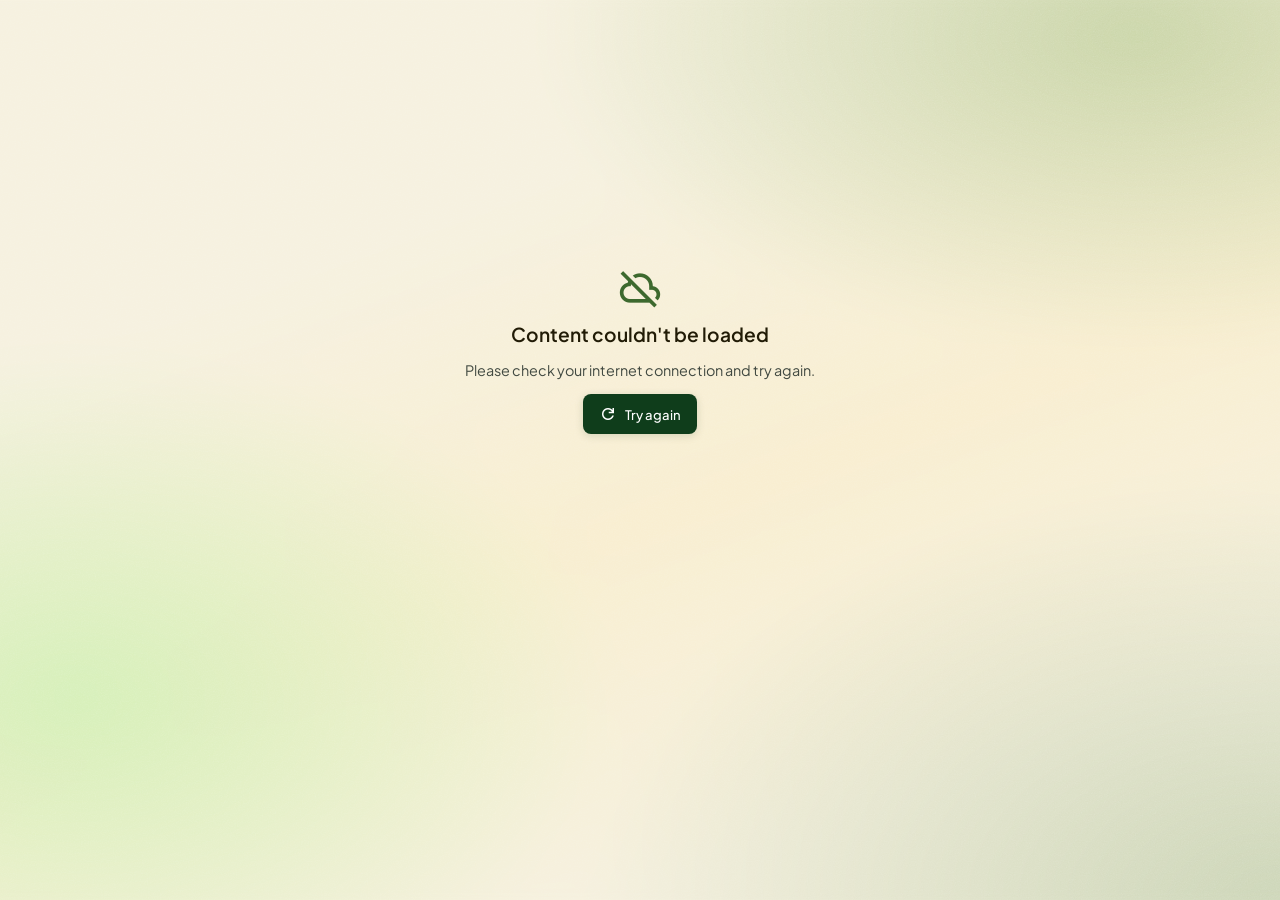
<file: index.html>
<!DOCTYPE html>
<html lang="en">
<head>
  <meta charset="utf-8" />
  <meta name="viewport" content="width=device-width, initial-scale=1" />
  <title>Kevin Ace G. Arellano | Front-End Developer</title>
  <meta name="description" content="Portfolio of Kevin Ace G. Arellano, a front-end developer from Bulacan, Philippines." />
  <meta name="theme-color" content="#fff9ef" />
  <link rel="icon" href="data:image/svg+xml,%3Csvg xmlns='http://www.w3.org/2000/svg' viewBox='0 0 64 64'%3E%3Crect width='64' height='64' rx='14' fill='%23285430'/%3E%3Ctext x='50%25' y='56%25' text-anchor='middle' dominant-baseline='middle' font-family='Arial' font-weight='700' font-size='28' fill='%23fff9ef'%3EKA%3C/text%3E%3C/svg%3E" />
  <link rel="preconnect" href="https://fonts.googleapis.com" />
  <link rel="preconnect" href="https://fonts.gstatic.com" crossorigin />
  <!-- content database -->
  <link rel="preconnect" href="https://myhmomlehtdncsriqwql.supabase.co" crossorigin />
  <link rel="stylesheet" href="https://fonts.googleapis.com/css2?family=JetBrains+Mono:wght@400;500;600&family=Plus+Jakarta+Sans:wght@400;500;600;700&display=swap" />
  <script>
    /* Set light/dark theme before the page paints (saved choice, else system setting) */
    (function () {
      var t = null;
      try { t = localStorage.getItem("portfolio-theme"); } catch (e) {}
      if (t !== "dark" && t !== "light") t = window.matchMedia("(prefers-color-scheme: dark)").matches ? "dark" : "light";
      document.documentElement.dataset.theme = t;
    })();
  </script>
  <link rel="stylesheet" href="css/base.css" />
  <link rel="stylesheet" href="css/pages/home.css" />
</head>
<body data-page="home">
  <a class="skip-link" href="#main">Skip to content</a>

  <!-- Header, content and footer are filled in by js/core.js from the database -->
  <header id="site-header"></header>

  <main id="main" tabindex="-1">
    <noscript><p class="container" style="padding:3rem 1.25rem">This portfolio needs JavaScript enabled to display its content.</p></noscript>
  </main>

  <footer id="site-footer"></footer>

  <script src="js/supabase-config.js"></script>
  <script src="js/core.js"></script>
  <script src="js/pages/home.js"></script>
</body>
</html>
</file>
<file: css/base.css>
/* Shared styles for every page. Colors are CSS variables: light below, dark in [data-theme="dark"]. */

/* ------------------------------ 1. Tokens (light) ------------------------------ */
:root {
  color-scheme: light;

  /* surfaces (warm cream family) */
  --surface: #fff9ef;            /* page background */
  --surface-low: #fff3d2;
  --surface-container: #faedc9;
  --surface-high: #f4e8c4;
  --surface-dim: #e5d9b6;
  --card: #ffffff;               /* raised cards */
  --card-soft: rgba(255, 255, 255, .6);
  --tint: rgba(250, 237, 201, .35);
  --white: #ffffff;              /* text on dark-green surfaces */

  /* greens */
  --primary: #0f3d1b;            /* deepest forest */
  --primary-container: #285430;  /* deep forest */
  --secondary: #3d692e;
  --foliage: #5f8d4e;            /* medium soft green */
  --sage: #a4be7b;
  --secondary-container: #bdf1a7;
  --mint: #e3f3d3;               /* soft tag background */
  --sage-icon: #c9eab0;          /* soft icon-box background */
  --on-secondary-variant: #265019;
  --accent: #285430;             /* green used for text & icons */
  --btn-bg: #0f3d1b;
  --btn-bg-hover: #285430;
  --meter-fill: #285430;

  /* text */
  --text: #211b06;
  --text-variant: #414941;
  --text-muted: #5b6458;
  --placeholder: rgba(65, 73, 65, .45);

  /* misc surfaces */
  --header-bg: rgba(255, 249, 239, .88);
  --glass: rgba(255, 249, 239, .93);
  --hero-glow: rgba(214, 238, 190, .7);
  --avail-bg: rgba(189, 241, 167, .4);
  --err-bg: #ffdad6;
  --err-text: #93000a;

  /* grainy gradient page background */
  --bg-base: #f6f1df;
  --bg-glow-1: rgba(164, 190, 123, .55);   /* sage */
  --bg-glow-2: rgba(189, 241, 167, .6);    /* fresh green */
  --bg-glow-3: rgba(95, 141, 78, .28);     /* foliage */
  --bg-shade: rgba(250, 237, 201, .7);     /* warm cream */
  --grain-opacity: .22;

  /* lines & shadows */
  --ring: rgba(40, 84, 48, .05);
  --hairline: rgba(40, 84, 48, .1);
  --hairline-strong: rgba(40, 84, 48, .18);
  --shadow-1: 0 4px 20px -2px rgba(40, 84, 48, 0.06);
  --shadow-2: 0 14px 32px -6px rgba(40, 84, 48, 0.12);
  --shadow-btn: 0 2px 8px rgba(15, 61, 27, 0.15);

  /* type */
  --font-sans: "Plus Jakarta Sans", system-ui, -apple-system, "Segoe UI", sans-serif;
  --font-mono: "JetBrains Mono", ui-monospace, SFMono-Regular, Menlo, monospace;

  /* shape & space */
  --r-sm: 0.5rem;
  --r-md: 0.75rem;
  --r-lg: 1rem;
  --r-xl: 1.5rem;
  --gutter: 1.25rem;
  --header-h: 72px;
  --container: 1280px;
  --ease: cubic-bezier(0.2, 0.7, 0.2, 1);
}

/* ------------------------------ 1b. Tokens (dark) ------------------------------ */
:root[data-theme="dark"] {
  color-scheme: dark;

  --surface: #0f1711;
  --surface-low: #18241a;
  --surface-container: #1f2e22;
  --surface-high: #263828;
  --card: #152017;
  --card-soft: rgba(255, 255, 255, .04);
  --tint: rgba(255, 255, 255, .03);

  --primary-container: #2e6638;
  --secondary: #a2d48d;
  --mint: rgba(164, 190, 123, .16);
  --sage-icon: rgba(164, 190, 123, .22);
  --on-secondary-variant: #cdeeb6;
  --accent: #b4dc98;
  --btn-bg: #3b7a46;
  --btn-bg-hover: #4a8c55;
  --meter-fill: #8fc070;

  --text: #ece6d0;
  --text-variant: #b8c1b0;
  --text-muted: #8d9889;
  --placeholder: rgba(184, 193, 176, .45);

  --header-bg: rgba(15, 23, 17, .85);
  --glass: rgba(15, 23, 17, .85);
  --hero-glow: rgba(95, 141, 78, .22);
  --avail-bg: rgba(164, 190, 123, .16);
  --err-bg: #4a1512;
  --err-text: #ffb4ab;

  --bg-base: #0c140e;
  --bg-glow-1: rgba(110, 190, 50, .42);    /* bright lime glow */
  --bg-glow-2: rgba(60, 140, 40, .45);     /* mid green */
  --bg-glow-3: rgba(40, 84, 48, .55);      /* deep forest */
  --bg-shade: rgba(5, 10, 6, .65);         /* dark band */
  --grain-opacity: .3;

  --ring: rgba(201, 234, 176, .07);
  --hairline: rgba(201, 234, 176, .1);
  --hairline-strong: rgba(201, 234, 176, .2);
  --shadow-1: 0 4px 20px -2px rgba(0, 0, 0, .35);
  --shadow-2: 0 14px 32px -6px rgba(0, 0, 0, .55);
  --shadow-btn: 0 2px 8px rgba(0, 0, 0, .3);
}

@media (min-width: 768px) {
  :root { --gutter: 1.5rem; --header-h: 80px; }
}

/* ------------------------------ 2. Base ------------------------------ */
*, *::before, *::after { box-sizing: border-box; }
html { scroll-behavior: smooth; -webkit-text-size-adjust: 100%; }
body {
  margin: 0;
  background: var(--bg-base);
  color: var(--text);
  font-family: var(--font-sans);
  font-size: 15px;
  line-height: 1.6;
  -webkit-font-smoothing: antialiased;
  overflow-x: hidden;
}
body.no-scroll { overflow: hidden; }

/* Grainy gradient background: two fixed layers behind all content.
   ::before = soft blurred color glows, ::after = film grain (SVG noise). */
body::before,
body::after {
  content: "";
  position: fixed;
  inset: 0;
  z-index: -1;
  pointer-events: none;
}
body::before {
  background:
    radial-gradient(60% 45% at 85% 8%, var(--bg-glow-1), transparent 70%),
    radial-gradient(55% 50% at 10% 75%, var(--bg-glow-2), transparent 70%),
    radial-gradient(70% 60% at 95% 95%, var(--bg-glow-3), transparent 70%),
    linear-gradient(160deg, transparent 30%, var(--bg-shade) 55%, transparent 80%),
    var(--bg-base);
  filter: blur(20px);
  transform: scale(1.1); /* hide blurred edges */
}
body::after {
  background-image: url("data:image/svg+xml,%3Csvg xmlns='http://www.w3.org/2000/svg' width='220' height='220'%3E%3Cfilter id='n'%3E%3CfeTurbulence type='fractalNoise' baseFrequency='.85' numOctaves='3' stitchTiles='stitch'/%3E%3CfeColorMatrix type='saturate' values='0'/%3E%3C/filter%3E%3Crect width='100%25' height='100%25' filter='url(%23n)'/%3E%3C/svg%3E");
  background-size: 220px 220px;
  opacity: var(--grain-opacity);
  mix-blend-mode: overlay;
}
::selection { background: var(--secondary-container); color: var(--on-secondary-variant); }
img { max-width: 100%; display: block; }
a { color: inherit; text-decoration: none; }
button { font: inherit; color: inherit; cursor: pointer; }
h1, h2, h3, h4, p, ul, figure, blockquote, dl, dd { margin: 0; }
ul { padding: 0; list-style: none; }
[hidden] { display: none !important; }

:focus-visible { outline: 2px solid var(--foliage); outline-offset: 2px; border-radius: 6px; }

.skip-link {
  position: absolute; left: 1rem; top: -100px; z-index: 100;
  background: var(--btn-bg); color: var(--white);
  padding: .6rem 1rem; border-radius: var(--r-sm);
}
.skip-link:focus { top: 1rem; }

.container { width: 100%; max-width: var(--container); margin-inline: auto; padding-inline: var(--gutter); }

/* Material Symbols */
.ms {
  font-family: "Material Symbols Outlined";
  font-weight: normal; font-style: normal;
  font-size: 1.15em; line-height: 1;
  display: inline-block; flex-shrink: 0;
  width: 1em; height: 1em; overflow: hidden; /* keeps layout steady while the icon font loads */
  letter-spacing: normal; text-transform: none; white-space: nowrap; direction: ltr;
  font-variation-settings: "FILL" 0, "wght" 400, "GRAD" 0, "opsz" 24;
  -webkit-font-smoothing: antialiased;
  user-select: none;
}

/* ------------------------------ 3. Typography ------------------------------ */
.mono { font-family: var(--font-mono); letter-spacing: .02em; }
.upper { text-transform: uppercase; }
.muted { color: var(--text-muted); }
.muted-text { color: var(--text-variant); }
.strong { color: var(--accent); font-weight: 600; }

.h-xl, .h-lg, .h-md, .h-sm, .h-xs, .hero-title { font-weight: 600; color: var(--text); }
.hero-title {
  font-size: clamp(2.5rem, 7vw, 3.6rem);
  line-height: 1.05; letter-spacing: -0.035em; font-weight: 700;
}
.h-xl { font-size: clamp(2rem, 5vw, 3.1rem); line-height: 1.12; letter-spacing: -0.025em; }
.h-lg { font-size: clamp(1.6rem, 3.6vw, 2.25rem); line-height: 1.2; letter-spacing: -0.02em; }
.h-md { font-size: clamp(1.3rem, 2.4vw, 1.65rem); line-height: 1.25; letter-spacing: -0.01em; }
.h-sm { font-size: 1.2rem; line-height: 1.35; }
.h-xs { font-size: 1.05rem; line-height: 1.35; }

.lead { font-size: clamp(1rem, 1.6vw, 1.15rem); line-height: 1.6; color: var(--text-variant); max-width: 44rem; margin-top: .9rem; }
.lead--narrow { max-width: 36rem; }
.text-md { font-size: 1rem; line-height: 1.65; }
.text-sm { font-size: .9rem; line-height: 1.6; color: var(--text-variant); }
.text-xs { font-size: .82rem; line-height: 1.6; color: var(--text-variant); }

/* eyebrows */
.eyebrow-sm {
  display: inline-flex; align-items: center; gap: .45rem;
  font-family: var(--font-mono); font-size: 11px; font-weight: 500;
  letter-spacing: .12em; text-transform: uppercase; color: var(--text-variant);
}
.eyebrow-sm--green { color: var(--secondary); font-weight: 600; }
.eyebrow-sm--light { color: var(--sage); }
.eyebrow-code { font-size: .78rem; color: var(--secondary); margin-bottom: .6rem; }

/* ------------------------------ 4. Small components ------------------------------ */
.dot {
  width: 7px; height: 7px; border-radius: 50%;
  background: var(--secondary); display: inline-block; flex-shrink: 0;
}
.dot--light { background: var(--sage); }
.dot--pulse { animation: pulse 2s ease-in-out infinite; }
@keyframes pulse { 50% { opacity: .35; } }

.pill {
  display: inline-flex; align-items: center; flex-wrap: wrap; gap: .45rem;
  padding: .4rem .85rem; border-radius: 999px;
  font-size: 11px; letter-spacing: .06em; line-height: 1.4;
}
.pill .ms { font-size: 14px; }
.pill--cream { background: var(--surface-low); color: var(--text-variant); box-shadow: inset 0 0 0 1px var(--hairline); }
.pill--sand { background: var(--surface-high); color: var(--text-variant); }
.pill--sage { background: var(--mint); color: var(--on-secondary-variant); }
.pill-sep { color: var(--sage); }

.tag-list { display: flex; flex-wrap: wrap; gap: .45rem; }
.tag {
  display: inline-flex; align-items: center; gap: .35rem;
  padding: .28rem .65rem; border-radius: 999px;
  font-family: var(--font-mono); font-size: 10.5px; font-weight: 500;
  letter-spacing: .05em; line-height: 1.4; white-space: nowrap;
}
.tag .ms { font-size: 14px; }
.tag--sage { background: var(--mint); color: var(--on-secondary-variant); }
.tag--sand { background: var(--surface-container); color: var(--text-variant); }
.tag--dark { background: var(--primary-container); color: var(--white); font-weight: 600; }
.tag--lg { padding: .45rem .8rem; font-size: 11.5px; }
.tag-list--lg { gap: .55rem; }

.icon-box {
  width: 2.5rem; height: 2.5rem; border-radius: var(--r-sm);
  display: inline-grid; place-items: center; flex-shrink: 0;
}
.icon-box .ms { font-size: 20px; }
.icon-box--lg { width: 3.25rem; height: 3.25rem; border-radius: var(--r-md); }
.icon-box--lg .ms { font-size: 26px; }
.icon-box--dark { background: var(--primary-container); color: var(--white); }
.icon-box--sage { background: var(--sage-icon); color: var(--accent); }
.icon-box--cream { background: var(--surface-container); color: var(--accent); }
.icon-box--white { background: var(--card); color: var(--accent); box-shadow: 0 1px 3px rgba(40,84,48,.08); }

.icon-btn {
  width: 2.5rem; height: 2.5rem; border-radius: var(--r-sm); border: 0;
  display: inline-grid; place-items: center; flex-shrink: 0;
  background: var(--surface-container); color: var(--text-variant);
  transition: background .2s, color .2s;
}
.icon-btn:hover { background: var(--surface-high); color: var(--accent); }
.icon-btn.is-copied { background: var(--mint); color: var(--secondary); }

.chip-glass {
  display: inline-flex; align-items: center; gap: .45rem;
  padding: .35rem .75rem; border-radius: 999px;
  background: var(--glass); backdrop-filter: blur(6px);
  color: var(--text); font-size: 11px; box-shadow: 0 2px 8px rgba(0,0,0,.08);
}
.chip-glass .ms { font-size: 15px; color: var(--secondary); }
.chip-dark {
  display: inline-flex; align-items: center; padding: .3rem .6rem; border-radius: 6px;
  background: rgba(15, 61, 27, .85); color: var(--white); font-size: 11px; font-weight: 600;
}

.meter { height: 6px; border-radius: 999px; background: var(--surface-container); overflow: hidden; }
.meter > span {
  display: block; height: 100%; width: var(--w, 0%); border-radius: inherit;
  background: var(--meter-fill);
  transform-origin: left; transition: transform 1s var(--ease);
}
.reveal:not(.is-visible) .meter > span { transform: scaleX(0); }

/* ------------------------------ 5. Buttons ------------------------------ */
.btn-row { display: flex; flex-wrap: wrap; align-items: center; gap: .75rem; }
.btn {
  display: inline-flex; align-items: center; justify-content: center; gap: .5rem;
  padding: .75rem 1.3rem; border-radius: var(--r-sm); border: 0;
  font-size: .92rem; font-weight: 500; line-height: 1.2; white-space: nowrap;
  min-height: 44px;
  transition: background-color .2s, color .2s, box-shadow .2s, transform .2s var(--ease);
}
.btn .ms { font-size: 18px; transition: transform .2s var(--ease); }
.btn:hover { transform: translateY(-1px); }
.btn:hover .ms:last-child:not(:first-child) { transform: translateX(3px); }
.btn:active { transform: translateY(1px); }

.btn-primary { background: var(--btn-bg); color: var(--white); box-shadow: var(--shadow-btn); }
.btn-primary:hover { background: var(--btn-bg-hover); box-shadow: 0 6px 18px rgba(15,61,27,.22); }
.btn-cream { background: var(--surface-container); color: var(--accent); }
.btn-cream:hover { background: var(--surface-high); }
.btn-white { background: #ffffff; color: #0f3d1b; }
.btn-white:hover { background: #fff3d2; }
.btn-ghost-light { background: rgba(255,255,255,.1); color: var(--white); box-shadow: inset 0 0 0 1px rgba(255,255,255,.15); }
.btn-ghost-light:hover { background: rgba(255,255,255,.18); }
.btn-text { background: transparent; color: var(--accent); padding-inline: .5rem; font-size: .82rem; }
.btn-text:hover { color: var(--foliage); text-decoration: underline; text-underline-offset: 4px; }
.btn-lg { padding: .9rem 1.4rem; font-size: .95rem; }
.btn-sm { padding: .6rem 1rem; font-size: .82rem; min-height: 40px; }
.btn-block { width: 100%; }

/* ------------------------------ 6. Header ------------------------------ */
.site-header {
  position: fixed; inset: 0 0 auto; z-index: 50;
  height: var(--header-h);
  background: var(--header-bg);
  backdrop-filter: blur(16px); -webkit-backdrop-filter: blur(16px);
  box-shadow: 0 1px 8px rgba(40, 84, 48, .06);
  transition: box-shadow .25s;
}
.site-header.is-scrolled { box-shadow: 0 4px 18px rgba(40, 84, 48, .1); }
.header-inner { height: 100%; display: flex; align-items: center; justify-content: space-between; gap: 1rem; }

.brand { display: flex; align-items: center; gap: .7rem; min-width: 0; }
.brand-text { display: flex; flex-direction: column; min-width: 0; }
.brand-name { font-size: 1.05rem; font-weight: 600; line-height: 1.1; letter-spacing: -0.01em; }
.brand-role { font-family: var(--font-mono); font-size: 10px; letter-spacing: .16em; text-transform: uppercase; color: var(--secondary); margin-top: .3rem; white-space: nowrap; }
.brand-mono {
  display: inline-grid; place-items: center; flex-shrink: 0;
  font-weight: 700; letter-spacing: -0.04em; color: #fff9ef;
  background: linear-gradient(135deg, var(--primary-container), var(--primary));
  border-radius: 10px;
}
.brand-mono--md { width: 2.4rem; height: 2.4rem; font-size: .95rem; }
.brand-mono--sm { width: 1.9rem; height: 1.9rem; font-size: .75rem; border-radius: 8px; }
.brand-logo { display: block; flex-shrink: 0; object-fit: contain; }
.brand-logo--md { height: 2.4rem; width: 2.4rem; }
.brand-logo--sm { height: 1.9rem; width: 1.9rem; }
.brand-mono { overflow: hidden; white-space: nowrap; }   /* long monogram text can't spill out of the box */

.header-actions { display: flex; align-items: center; gap: .6rem; }
.header-cta, .site-header .availability--header { display: none; }
.avatar {
  width: 2.25rem; height: 2.25rem; border-radius: 50%; flex-shrink: 0;
  display: grid; place-items: center;
  background: var(--btn-bg); color: var(--white);
  transition: background .2s, transform .2s;
}
.avatar:hover { background: var(--btn-bg-hover); transform: scale(1.05); }
.avatar .ms { font-size: 19px; }
.menu-toggle {
  width: 2.5rem; height: 2.5rem; border-radius: var(--r-sm); border: 0;
  display: grid; place-items: center; background: var(--surface-container); color: var(--accent);
}
.menu-toggle .ms { font-size: 22px; }

.availability {
  display: inline-flex; align-items: center; gap: .55rem;
  padding: .45rem .9rem; border-radius: 999px;
  background: var(--avail-bg); color: var(--on-secondary-variant);
  font-family: var(--font-mono); font-size: 11px; font-weight: 500; letter-spacing: .04em; line-height: 1.3;
  box-shadow: 0 1px 4px rgba(40, 84, 48, .05);
}
.pulse { position: relative; width: 8px; height: 8px; border-radius: 50%; background: var(--secondary); flex-shrink: 0; }
.pulse::after {
  content: ""; position: absolute; inset: 0; border-radius: 50%; background: var(--secondary);
  animation: ping 1.6s cubic-bezier(0, 0, .2, 1) infinite;
}
@keyframes ping { 75%, 100% { transform: scale(2.4); opacity: 0; } }

/* mobile menu panel */
.site-nav {
  position: absolute; top: var(--header-h); left: 0; right: 0;
  background: var(--surface); border-top: 1px solid var(--hairline);
  box-shadow: 0 18px 30px -12px rgba(40, 84, 48, .18);
  padding: 1rem var(--gutter) 1.5rem;
  display: flex; flex-direction: column; gap: 1rem;
  opacity: 0; visibility: hidden; transform: translateY(-8px);
  transition: opacity .2s, transform .2s var(--ease), visibility .2s;
}
.site-nav.is-open { opacity: 1; visibility: visible; transform: none; }
.nav-list { display: flex; flex-direction: column; gap: .25rem; }
.nav-link {
  display: block; padding: .75rem .9rem; border-radius: var(--r-sm);
  color: var(--text-variant); font-size: .95rem;
  transition: background .2s, color .2s;
}
.nav-link:hover { background: var(--surface-container); color: var(--text); }
.nav-link.is-active { background: var(--primary-container); color: var(--white); font-weight: 600; box-shadow: 0 1px 3px rgba(15,61,27,.15); }
.availability--menu { align-self: flex-start; }

@media (min-width: 640px) {
  .header-cta { display: inline-flex; }
  .nav-cta { display: none; }
}

@media (min-width: 1100px) {
  .menu-toggle, .availability--menu { display: none; }
  .brand { flex-shrink: 0; }
  .brand-name { max-width: 7.5em; }
  .site-nav {
    position: static; opacity: 1; visibility: visible; transform: none; transition: none;
    background: none; border: 0; box-shadow: none; padding: 0;
    flex-direction: row; align-items: center;
  }
  .nav-list { flex-direction: row; align-items: center; gap: .15rem; }
  .nav-link { padding: .4rem .75rem; font-size: .85rem; line-height: 1.25; max-width: 8.5em; }
  .nav-link.is-active { font-size: .95rem; }
  .availability--header { max-width: 9.5rem; }
  .header-cta { max-width: 8.5rem; white-space: normal; text-align: left; line-height: 1.2; }
}
@media (min-width: 1280px) {
  .nav-list { gap: .35rem; }
  .site-header .availability--header { display: inline-flex; }
  .nav-link { max-width: none; }
  .availability--header, .header-cta { max-width: none; white-space: nowrap; }
}

/* ------------------------------ 7. Layout ------------------------------ */
main { padding-top: var(--header-h); min-height: 70vh; }
.section { padding-block: 3.5rem; }
.section--tight-top { padding-top: 0; }
.section--sand { background: var(--surface-low); }
.section-head { margin-bottom: 2rem; }
.section-head .h-lg, .section-head .h-xl { margin-top: .5rem; }
.section-head--split { display: grid; gap: 1rem; }
.section-head-note { font-size: .9rem; color: var(--text-variant); max-width: 24rem; }

.stack-md { display: flex; flex-direction: column; gap: 1.25rem; }
.stack-lg { display: flex; flex-direction: column; gap: 1.75rem; }

.grid-2, .grid-3, .split-5-7, .split-8-4, .split-edu, .split-contact { display: grid; gap: 1.25rem; }
.grid-2--always { grid-template-columns: 1fr 1fr; gap: .75rem; }
:is(.grid-2, .grid-3, .split-5-7, .split-8-4, .split-edu, .split-contact, .hero-grid, .page-hero-grid) > * { min-width: 0; }

@media (min-width: 640px) {
  .grid-2 { grid-template-columns: 1fr 1fr; }
}
@media (min-width: 900px) {
  .section { padding-block: 5rem; }
  .section--tight-top { padding-top: 0; }
  .grid-3 { grid-template-columns: repeat(3, 1fr); gap: 1.5rem; }
  .section-head--split { grid-template-columns: 1fr auto; align-items: end; gap: 3rem; }
  .split-5-7 { grid-template-columns: 5fr 7fr; gap: 3rem; align-items: center; }
  .split-8-4 { grid-template-columns: minmax(0, 2fr) minmax(0, 1fr); gap: 1.5rem; align-items: start; }
  .split-edu { grid-template-columns: minmax(0, 2fr) minmax(0, 3fr); gap: 2rem; align-items: start; }
  .split-contact { grid-template-columns: 5fr 7fr; gap: 3rem; align-items: start; }
}

/* card base */
.card {
  background: var(--card);
  border-radius: var(--r-lg);
  box-shadow: 0 0 0 1px var(--ring), var(--shadow-1);
  transition: box-shadow .25s var(--ease), transform .25s var(--ease);
}
.card:hover { box-shadow: 0 0 0 1px var(--hairline-strong), var(--shadow-2); transform: translateY(-3px); }

/* glow decoration (top-right soft green) */
.glow {
  position: absolute; top: -60px; right: -60px; width: 220px; height: 220px; border-radius: 50%;
  background: radial-gradient(circle, rgba(189, 241, 167, .45), transparent 70%);
  pointer-events: none;
}

/* reveal on scroll */
.reveal { opacity: 0; transform: translateY(14px); transition: opacity .6s var(--ease), transform .6s var(--ease), box-shadow .25s var(--ease); }
.reveal.is-visible { opacity: 1; transform: none; }
.card.reveal.is-visible:hover { transform: translateY(-3px); }
@media (prefers-reduced-motion: reduce) {
  *, *::before, *::after { animation: none !important; transition: none !important; scroll-behavior: auto !important; }
  .reveal { opacity: 1; transform: none; }
}

/* decorative blobs */
.blob { position: absolute; border-radius: 50%; filter: blur(60px); pointer-events: none; }
.blob--tl { width: 24rem; height: 24rem; top: -8rem; left: -6rem; background: rgba(189, 241, 167, .22); }
.blob--br { width: 20rem; height: 20rem; top: 45%; right: -8rem; background: rgba(162, 211, 164, .25); }

/* dark CTA panel */
.cta-panel {
  position: relative; overflow: hidden;
  display: grid; gap: 1.75rem; align-items: center;
  padding: 2rem 1.5rem; border-radius: var(--r-xl);
  background: radial-gradient(circle at 100% 0%, rgba(95, 141, 78, .35), transparent 45%), linear-gradient(135deg, var(--primary) 0%, #17451f 60%, var(--primary-container) 100%);
  color: var(--white);
  box-shadow: 0 20px 40px -18px rgba(15, 61, 27, .5);
}
.cta-panel .h-lg, .cta-panel .h-md { color: var(--white); margin: .6rem 0 .75rem; max-width: 22ch; }
.cta-panel .h-md { max-width: 30ch; }
.cta-panel .cta-copy > p:last-child { color: rgba(255, 255, 255, .75); max-width: 32rem; font-size: .92rem; }
.cta-panel--compact { margin-top: 2rem; padding: 1.75rem 1.5rem; border-radius: var(--r-lg); }
.cta-panel--compact .cta-copy > p:last-child { font-size: .82rem; }
@media (min-width: 768px) {
  .cta-panel { grid-template-columns: 1fr auto; padding: 2.75rem 2.25rem; }
  .cta-panel--compact { padding: 1.75rem 2rem; }
}

/* ------------------------------ 8. Footer ------------------------------ */
.site-footer { background: var(--surface-low); padding-block: 2.5rem 2rem; margin-top: 0; }
.footer-top { display: grid; gap: 1.5rem; padding-bottom: 1.75rem; }
.footer-brand { display: flex; flex-direction: column; gap: .6rem; }
.footer-brand-row { display: flex; align-items: center; gap: .6rem; }
.footer-name { font-size: 1.2rem; font-weight: 600; }
.footer-tagline { font-size: .85rem; color: var(--text-variant); max-width: 28rem; }
.footer-location { display: flex; align-items: center; gap: .45rem; color: var(--secondary); font-size: 11px; }
.footer-location .ms { font-size: 16px; }
.footer-links { display: flex; flex-direction: column; gap: .75rem; }
.footer-socials { display: flex; flex-wrap: wrap; gap: 1.25rem; }
.footer-socials a { display: inline-flex; align-items: center; gap: .4rem; font-size: 12.5px; color: var(--text-variant); transition: color .2s; }
.footer-socials a:hover, .footer-email:hover { color: var(--accent); }
.footer-socials .ms { font-size: 18px; }
.footer-socials .social-logo { width: 20px; height: 20px; object-fit: contain; border-radius: 4px; }
.footer-email { font-size: 12.5px; color: var(--secondary); transition: color .2s; word-break: break-all; }
.footer-bottom {
  display: flex; flex-direction: column; gap: .5rem;
  padding-top: 1.25rem; font-size: 10.5px; color: var(--text-variant);
}
@media (min-width: 768px) {
  .footer-top { grid-template-columns: 1fr auto; align-items: center; }
  .footer-links { align-items: flex-end; }
  .footer-bottom { flex-direction: row; justify-content: space-between; }
}

/* ------------------------------ Page hero (shared) ------------------------------ */
.page-hero { position: relative; padding-block: 2.5rem 2.25rem; }
.page-hero--tinted {
  overflow: hidden;
  background: radial-gradient(ellipse at 90% 10%, var(--hero-glow), transparent 55%);
  padding-block: 3rem;
}
.page-hero .h-xl { margin-top: .9rem; }
.page-hero-grid { display: grid; gap: 1.5rem; }
.page-hero-grid--end { align-items: end; }
@media (min-width: 900px) {
  .page-hero { padding-block: 3.5rem 2.75rem; }
  .page-hero--tinted { padding-block: 3.5rem; }
  .page-hero-grid { grid-template-columns: 1fr auto; align-items: end; gap: 3rem; }
}

/* filter buttons (skills & projects) */
.filter-bar { display: flex; flex-wrap: wrap; gap: .5rem; }
.filter-btn {
  border: 0; padding: .5rem .9rem; border-radius: var(--r-sm);
  background: var(--surface-container); color: var(--text-variant);
  font-family: var(--font-mono); font-size: 11.5px; letter-spacing: .03em;
  min-height: 36px; transition: background .2s, color .2s, transform .2s;
}
.filter-btn:hover { background: var(--surface-high); color: var(--text); }
.filter-btn.is-active { background: var(--primary-container); color: var(--white); font-weight: 600; box-shadow: var(--shadow-btn); }


/* ------------------------------ 9. Theme toggle ------------------------------ */
.theme-toggle {
  width: 2.25rem; height: 2.25rem; border-radius: 50%; border: 0;
  display: grid; place-items: center; flex-shrink: 0;
  background: var(--surface-container); color: var(--accent);
  box-shadow: 0 0 0 1px var(--hairline);
  transition: background .2s, transform .3s var(--ease);
}
.theme-toggle:hover { background: var(--surface-high); transform: rotate(-15deg); }
.theme-toggle .ms { font-size: 19px; }

/* smooth color change when switching themes (class added briefly by JS) */
html.theme-transition, html.theme-transition *, html.theme-transition *::before, html.theme-transition *::after {
  transition: background-color .35s ease, color .35s ease, border-color .35s ease, box-shadow .35s ease !important;
}

/* dark-mode refinements */
:root[data-theme="dark"] .card:hover { box-shadow: 0 0 0 1px var(--hairline-strong), var(--shadow-2); }
:root[data-theme="dark"] .tag--dark,
:root[data-theme="dark"] .icon-box--dark { background: var(--primary-container); }
:root[data-theme="dark"] .cta-panel { box-shadow: 0 0 0 1px var(--hairline), 0 20px 40px -18px rgba(0, 0, 0, .6); }
:root[data-theme="dark"] .code-window { border-color: var(--hairline-strong); }
:root[data-theme="dark"] .blob { opacity: .35; }
:root[data-theme="dark"] .location-map { filter: brightness(.8) saturate(.85); }
:root[data-theme="dark"] .footer-email { color: var(--secondary); }

/* ------------------------------ 10. Performance: skip drawing off-screen sections ------------------------------ */
.section, .site-footer {
  content-visibility: auto;
  contain-intrinsic-size: auto 900px;
}
.site-footer { contain-intrinsic-size: auto 260px; }

/* shown if the database can't be reached */
.load-error {
  min-height: 60vh; display: flex; flex-direction: column; align-items: center; justify-content: center;
  gap: .75rem; text-align: center;
}
.load-error > .ms { font-size: 44px; color: var(--secondary); }
</file>
<file: css/pages/home.css>
/* Home page styles (index.html) */
.hero { position: relative; overflow: hidden; padding-block: 2.5rem 3rem; }
.hero-grid { position: relative; display: grid; gap: 3rem; }
.hero-copy { display: flex; flex-direction: column; align-items: flex-start; gap: 1.4rem; }
.hero-copy .pill .ms { color: var(--secondary); }
.hero-role { display: flex; align-items: center; gap: .9rem; flex-wrap: wrap; margin-top: -.4rem; }
.hero-role-main { font-size: clamp(1.3rem, 2.6vw, 1.65rem); font-weight: 500; color: var(--accent); letter-spacing: -0.01em; }
.hero-role-line { width: 2rem; height: 2px; background: var(--sage); }
.hero-role-sub { font-size: 12px; color: var(--text-variant); }
.hero-quote {
  border-left: 3px solid var(--accent); padding-left: 1rem;
  font-size: clamp(1rem, 1.6vw, 1.15rem); font-weight: 500; color: var(--text);
}
.hero-intro { font-size: 1rem; line-height: 1.7; color: var(--text-variant); max-width: 38rem; }

.hero-visual { position: relative; padding-bottom: 1.5rem; }
.hero-card {
  background: var(--surface-low); padding: .9rem; border-radius: var(--r-xl);
  box-shadow: 0 0 0 1px var(--hairline), 0 24px 48px -24px rgba(40, 84, 48, .25);
  display: flex; flex-direction: column; gap: .9rem;
  transition: transform .4s var(--ease);
}
.hero-visual:hover .hero-card { transform: rotate(-.4deg) translateY(-2px); }
.hero-photo { position: relative; border-radius: var(--r-lg); overflow: hidden; aspect-ratio: 4 / 3; }
.hero-photo img { width: 100%; height: 100%; object-fit: cover; transition: transform .6s var(--ease); }
.hero-visual:hover .hero-photo img { transform: scale(1.03); }
.hero-photo figcaption { position: absolute; left: .75rem; bottom: .75rem; }
.code-window { background: #162c1a; border-radius: var(--r-md); overflow: hidden; border: 1px solid var(--primary-container); }
.code-bar { display: flex; justify-content: space-between; align-items: center; padding: .55rem .8rem; font-size: 10px; color: var(--surface-dim); letter-spacing: .1em; }
.code-dots { display: flex; gap: 5px; }
.code-dots i { width: 9px; height: 9px; border-radius: 50%; background: #c0392b; }
.code-dots i:nth-child(2) { background: var(--sage); }
.code-dots i:nth-child(3) { background: #8fcf8a; }
.code-body { margin: 0; padding: .3rem .9rem 1rem; color: var(--surface-dim); font-size: 11.5px; line-height: 1.75; white-space: pre-wrap; word-break: break-word; }
.tok-kw { color: #f2c48d; }
.tok-key { color: var(--white); }
.tok-str { color: var(--sage); }
.hero-tags { display: flex; align-items: center; justify-content: space-between; gap: .75rem; padding: 0 .25rem .2rem; }
.hero-tags .ms { color: var(--secondary); }
.float-badge {
  position: absolute; left: -.25rem; bottom: 0;
  display: flex; align-items: center; gap: .7rem;
  background: var(--card); padding: .65rem 1rem .65rem .65rem; border-radius: var(--r-md);
  box-shadow: var(--shadow-2);
  animation: float 5s ease-in-out infinite;
}
.float-badge strong { display: block; font-size: .82rem; font-weight: 500; }
.float-badge small { display: block; font-size: 10px; color: var(--secondary); }
@keyframes float { 50% { transform: translateY(-6px); } }

.highlights { background: var(--surface-low); padding-block: 1rem; }
.highlights-grid { display: grid; gap: .75rem; grid-template-columns: 1fr; }
.highlight {
  display: flex; align-items: center; gap: .8rem;
  padding: .75rem .9rem; border-radius: var(--r-md);
  background: var(--card-soft); box-shadow: 0 0 0 1px var(--hairline);
  transition: background .2s;
}
.highlight:hover { background: var(--card); }
.highlight .icon-box { width: 2.1rem; height: 2.1rem; }
.highlight .icon-box .ms { font-size: 18px; }
.highlight small { display: block; font-size: 10px; letter-spacing: .14em; }
.highlight strong { display: block; font-size: .9rem; font-weight: 500; }

.feature-card {
  display: flex; flex-direction: column; gap: .9rem;
  padding: 1.5rem; border-radius: var(--r-lg);
  background: var(--surface-low); box-shadow: 0 0 0 1px var(--ring);
  transition: transform .25s var(--ease), box-shadow .25s, background .25s;
}
.feature-card:hover { background: var(--surface-container); box-shadow: var(--shadow-2); transform: translateY(-3px); }
.feature-card .icon-box { margin-bottom: .5rem; }
.feature-card > p:not(.feature-note) { color: var(--text-variant); font-size: .92rem; flex: 1; }
.feature-note { display: flex; align-items: center; gap: .45rem; font-size: 11px; color: var(--secondary); margin-top: 1rem; }

@media (min-width: 560px) { .highlights-grid { grid-template-columns: repeat(2, 1fr); } }
@media (min-width: 1024px) {
  .hero { padding-block: 4.5rem 4rem; }
  .hero-grid { grid-template-columns: 1.15fr 1fr; gap: 4rem; align-items: center; }
  .float-badge { left: -2rem; }
  .highlights-grid { grid-template-columns: repeat(4, 1fr); }
}
</file>
<file: css/pages/contact.css>
/* Contact page styles (contact.html) */
.contact-hero { overflow: hidden; padding-bottom: 4rem; }
.contact-hero .container { position: relative; }
.contact-hero .section-head { max-width: 46rem; margin-bottom: 2.5rem; }

.avail-card { position: relative; overflow: hidden; display: flex; gap: 1rem; padding: 1.4rem 1.4rem 1.4rem 1.6rem; }
.avail-card::before { content: ""; position: absolute; inset: 0 auto 0 0; width: 5px; background: var(--secondary); }
.avail-title { font-weight: 500; margin: .3rem 0 .35rem; }

.contact-item { display: flex; align-items: center; gap: .9rem; padding: 1.1rem 1.25rem; }
.contact-item .icon-box { width: 2.75rem; height: 2.75rem; }
.contact-item-text { display: flex; flex-direction: column; min-width: 0; flex: 1; }
.contact-item-text small { font-size: 10px; }
.contact-value { font-size: 1.02rem; font-weight: 600; color: var(--text); overflow: hidden; text-overflow: ellipsis; white-space: nowrap; transition: color .2s; }
.contact-value.is-primary { color: var(--accent); }
a.contact-value:hover { color: var(--foliage); }

.location-card { overflow: hidden; }
.location-info { display: flex; gap: .9rem; padding: 1.25rem; }
.location-info .icon-box { width: 2.75rem; height: 2.75rem; }
.location-info small { font-size: 10px; }
.location-info .contact-value { white-space: normal; margin-bottom: .55rem; }
.location-map {
  position: relative; height: 10rem; display: grid; place-items: center;
  background-color: var(--surface-high); overflow: hidden;
}
.location-map-img { position: absolute; inset: 0; width: 100%; height: 100%; object-fit: cover; }
.location-map::before { content: ""; position: absolute; inset: 0; z-index: 1; background: rgba(15, 61, 27, .18); mix-blend-mode: multiply; }
.location-map .chip-glass { position: relative; z-index: 2; color: var(--accent); }

.profile-link { display: flex; align-items: center; gap: .65rem; padding: 1rem; }
.profile-link > span:not(.ms):not(.profile-logo) { display: flex; flex-direction: column; min-width: 0; flex: 1; }
.profile-link small { font-size: 10px; color: var(--text-variant); }
.profile-link strong { font-size: .92rem; font-weight: 600; }
.profile-icon { font-size: 22px; color: var(--secondary); transition: color .2s; }
.profile-arrow { font-size: 18px; color: var(--text-variant); transition: transform .2s var(--ease); }
.profile-link:hover .profile-arrow { transform: translate(2px, -2px); }
.profile-link:hover .profile-icon { color: var(--accent); }

/* real brand logo (uploaded in admin) — shown as-is, no tile, filling the space */
.profile-logo {
  flex-shrink: 0; width: 2.75rem; height: 2.75rem;
  display: grid; place-items: center;
  transition: transform .25s var(--ease);
}
.profile-logo img { width: 100%; height: 100%; object-fit: contain; display: block; border-radius: var(--r-sm); }
.profile-link:hover .profile-logo { transform: translateY(-2px) scale(1.05); }

.form-card {
  background: var(--card); border-radius: var(--r-xl); overflow: hidden;
  box-shadow: 0 0 0 1px var(--ring), 0 12px 40px -8px rgba(40, 84, 48, .09);
}
.form-head {
  display: flex; justify-content: space-between; align-items: center; gap: 1rem;
  padding: 1.5rem; background: var(--tint);
}
.form-head .h-md { margin-top: .25rem; }
.contact-form { display: flex; flex-direction: column; gap: 1.35rem; padding: 1.5rem; }
.form-row { display: grid; gap: 1.35rem; }
.field { display: flex; flex-direction: column; gap: .5rem; }
.field label { font-family: var(--font-mono); font-size: 12.5px; font-weight: 500; color: var(--text); }
.field-label-row { display: flex; justify-content: space-between; align-items: center; gap: .5rem; }
.field-label-row .mono { font-size: 10.5px; }
.req { color: #ba1a1a; }
.field input, .field select, .field textarea {
  width: 100%; padding: .8rem 1rem; border-radius: var(--r-sm);
  border: 1px solid var(--hairline-strong); background: var(--card); color: var(--text);
  font: inherit; font-size: .95rem; min-height: 46px;
  box-shadow: 0 1px 2px rgba(40, 84, 48, .04);
  transition: border-color .2s, box-shadow .2s, background .2s;
}
.field textarea { resize: vertical; min-height: 140px; line-height: 1.6; }
.field ::placeholder { color: var(--placeholder); }
.field input:hover, .field select:hover, .field textarea:hover { border-color: var(--sage); }
.field input:focus, .field select:focus, .field textarea:focus {
  outline: none; background: var(--surface); border-color: var(--foliage);
  box-shadow: 0 0 0 3px rgba(95, 141, 78, .25);
}
.field [aria-invalid="true"] { border-color: #ba1a1a; box-shadow: 0 0 0 3px rgba(186, 26, 26, .12); }
.select-wrap { position: relative; }
.select-wrap select { appearance: none; -webkit-appearance: none; padding-right: 2.5rem; cursor: pointer; }
.select-wrap .ms { position: absolute; right: .85rem; top: 50%; transform: translateY(-50%); pointer-events: none; color: var(--text-variant); }
.form-error { padding: .75rem 1rem; border-radius: var(--r-sm); background: var(--err-bg); color: var(--err-text); font-size: .85rem; }
.btn-send { align-self: stretch; }
.form-note { display: flex; align-items: center; gap: .5rem; font-size: 11px; color: var(--text-variant); }
.form-note .ms { color: var(--secondary); font-size: 16px; }
.form-note strong { color: var(--text); word-break: break-all; }
.success-banner {
  display: flex; gap: 1rem; margin: 0 1.5rem 1.5rem; padding: 1.25rem;
  border-radius: var(--r-md); background: var(--avail-bg);
}
.success-banner > .ms { font-size: 28px; color: var(--secondary); }
.success-banner .h-sm { color: var(--secondary); margin-bottom: .25rem; }
.success-banner p { font-size: .9rem; }
@media (min-width: 640px) {
  .form-head { padding: 2rem 2.25rem; }
  .contact-form { padding: 2rem 2.25rem 2.25rem; }
  .form-row { grid-template-columns: 1fr 1fr; }
  .btn-send { align-self: flex-start; }
  .success-banner { margin: 0 2.25rem 2.25rem; }
}

.faq-strip {
  display: grid; gap: 1.75rem; margin-top: 3.5rem;
  padding: 1.75rem; border-radius: var(--r-xl); background: var(--surface-low);
}
.faq-title { display: flex; align-items: center; gap: .5rem; font-size: 1rem; font-weight: 600; color: var(--accent); margin-bottom: .5rem; }
.faq-title .ms { font-size: 20px; }
@media (min-width: 768px) {
  .faq-strip { grid-template-columns: repeat(3, 1fr); gap: 2rem; padding: 2rem; margin-top: 5rem; }
}
</file>
<file: css/pages/education.css>
/* Education page styles (education.html) */
.edu-stats { display: flex; flex-wrap: wrap; gap: .9rem; }
.edu-stat {
  display: flex; align-items: center; gap: .9rem;
  padding: 1rem 1.25rem 1rem 1rem; border-radius: var(--r-lg);
  background: var(--card-soft); box-shadow: 0 0 0 1px var(--hairline), var(--shadow-1);
  transition: transform .25s var(--ease);
}
.edu-stat:hover { transform: translateY(-2px); }
.edu-stat strong { display: block; font-size: 1.4rem; font-weight: 500; line-height: 1.2; }
.edu-stat small { display: block; font-size: 10.5px; color: var(--text-variant); letter-spacing: .06em; }

.col-head { display: flex; justify-content: space-between; align-items: center; gap: 1rem; margin-bottom: .25rem; }
.col-head .h-md { display: flex; align-items: center; gap: .6rem; }
.col-head .h-md .ms { color: var(--accent); font-size: 22px; }
.col-head > .mono { font-size: 10.5px; letter-spacing: .12em; white-space: nowrap; }

.degree-card { position: relative; overflow: hidden; }
.degree-main { position: relative; padding: 1.5rem; display: flex; flex-direction: column; gap: .8rem; }
.tag-row { display: flex; flex-wrap: wrap; gap: .5rem; }
.degree-school { display: flex; align-items: center; gap: .45rem; color: var(--secondary); font-size: .95rem; }
.degree-photo { position: relative; border-radius: var(--r-md); overflow: hidden; aspect-ratio: 16 / 9; margin: .4rem 0 .6rem; }
.degree-photo img { width: 100%; height: 100%; object-fit: cover; transition: transform .6s var(--ease); }
.degree-card:hover .degree-photo img { transform: scale(1.03); }
.degree-photo figcaption {
  position: absolute; inset: auto 0 0 0; display: flex; justify-content: space-between; align-items: flex-end; gap: .5rem;
  padding: 2rem .9rem .8rem; color: var(--white); font-size: 11px; font-weight: 600;
  background: linear-gradient(transparent, rgba(10, 25, 12, .65));
}
.degree-photo figcaption > span:first-child { display: inline-flex; align-items: center; gap: .35rem; }
.degree-photo figcaption .ms { font-size: 16px; }
.degree-progress { background: var(--surface-low); padding: 1.1rem 1.5rem 1.3rem; display: flex; flex-direction: column; gap: .6rem; font-size: 10.5px; color: var(--text-variant); }
.degree-progress p { display: flex; justify-content: space-between; gap: 1rem; letter-spacing: .04em; }
.degree-progress strong { color: var(--accent); }

.focus-card {
  display: flex; gap: 1rem; align-items: flex-start;
  padding: 1.4rem; border-radius: var(--r-lg);
  background: var(--surface-container); transition: background .2s;
}
.focus-card:hover { background: var(--surface-high); }
.focus-card .h-sm { margin-bottom: .35rem; }

.cert-card { display: grid; grid-template-columns: 1fr; gap: 1rem; padding: 1.4rem; }
.cert-body { display: flex; flex-direction: column; gap: .75rem; min-width: 0; }
.cert-top { display: flex; flex-wrap: wrap; align-items: center; gap: .5rem .75rem; }
.cert-issuer { font-size: 10.5px; color: var(--text-variant); }
.cert-status { display: inline-flex; align-items: center; gap: .3rem; font-size: 10.5px; color: var(--secondary); }
.cert-status .ms { font-size: 16px; }
.skill-box {
  display: flex; flex-wrap: wrap; align-items: center; gap: .55rem 1.3rem;
  padding: .9rem 1rem; border-radius: var(--r-sm); background: var(--surface-low);
  font-size: 11px; color: var(--text);
}
.skill-box-label { color: var(--secondary); }
.cert-gallery { display: grid; grid-template-columns: 1fr 1fr; gap: .6rem; margin-top: .25rem; }
.cert-gallery figure { position: relative; border-radius: var(--r-sm); overflow: hidden; aspect-ratio: 16 / 9; }
.cert-gallery img { width: 100%; height: 100%; object-fit: cover; transition: transform .5s var(--ease); }
.cert-gallery figure:hover img { transform: scale(1.06); }
.cert-gallery figcaption { position: absolute; left: .5rem; bottom: .5rem; }
.gallery-card {
  grid-column: 1 / -1; display: flex; flex-direction: column; justify-content: space-between; gap: .3rem;
  padding: .9rem 1rem; border-radius: var(--r-sm); background: var(--surface-container);
}
.gallery-card p { display: flex; justify-content: space-between; align-items: center; font-size: 10.5px; color: var(--text-variant); }
.gallery-card p .ms { color: var(--secondary); font-size: 18px; }
.gallery-card strong { font-size: 1.25rem; font-weight: 600; margin-top: .5rem; }
.gallery-card small { font-size: .75rem; color: var(--text-variant); }
@media (min-width: 640px) {
  .cert-card { grid-template-columns: auto 1fr; gap: 1.25rem; padding: 1.75rem; }
  .cert-status { margin-left: auto; }
  .cert-gallery { grid-template-columns: repeat(3, 1fr); }
  .gallery-card { grid-column: auto; }
}

.verify-banner {
  display: grid; gap: 1.25rem; align-items: center;
  padding: 1.5rem; border-radius: var(--r-lg);
  background: var(--surface-high); box-shadow: 0 0 0 1px var(--hairline), var(--shadow-1);
}
.verify-banner .h-sm { margin-bottom: .25rem; }

/* credential details under a certificate */
.cert-foot { display: flex; flex-wrap: wrap; align-items: center; justify-content: space-between; gap: .6rem 1rem; padding-top: .25rem; }
.cert-meta { display: flex; flex-wrap: wrap; gap: .4rem 1rem; font-size: 10.5px; color: var(--text-variant); }
.cert-meta span, .event-meta span { display: inline-flex; align-items: center; gap: .3rem; }
.cert-meta .ms, .event-meta .ms { font-size: 15px; color: var(--secondary); }
.cert-link { display: inline-flex; align-items: center; gap: .35rem; font-size: 11px; font-weight: 600; color: var(--accent); transition: gap .2s var(--ease); }
.cert-link .ms { font-size: 15px; }
.cert-link:hover { gap: .55rem; text-decoration: underline; }
.cert-logo { padding: .35rem; background: none; }
.cert-logo img { width: 100%; height: 100%; object-fit: contain; display: block; }

/* seminars & programs */
.event-grid { display: grid; gap: 1rem; margin-top: 1rem; }
@media (min-width: 768px) { .event-grid { grid-template-columns: repeat(3, 1fr); } }
.event-card { display: flex; flex-direction: column; gap: .7rem; padding: 1.4rem; }
.event-top { display: flex; justify-content: space-between; align-items: flex-start; gap: .5rem; }
.event-theme { font-size: .85rem; font-style: italic; color: var(--secondary); }
.event-meta { display: flex; flex-direction: column; gap: .35rem; font-size: 10.5px; color: var(--text-variant); margin-top: auto; padding-top: .4rem; }
.verify-banner .btn { justify-self: start; }
@media (min-width: 768px) {
  .verify-banner { grid-template-columns: auto 1fr auto; padding: 1.75rem 2rem; }
}
</file>
<file: css/pages/experience.css>
/* Experience page styles (experience.html) */
.status-card {
  display: flex; align-items: center; gap: .9rem;
  padding: .9rem 1.25rem; border-radius: var(--r-md);
  background: var(--surface-low); box-shadow: 0 0 0 1px var(--hairline);
  width: fit-content;
}
.status-card .dot { width: 9px; height: 9px; animation: pulse 2s ease-in-out infinite; }
.status-card small { display: block; font-size: 9.5px; }
.status-card strong { display: block; font-weight: 500; font-size: .9rem; }
.progress-rule {
  margin-top: 2rem; height: 4px; border-radius: 999px;
  background: linear-gradient(90deg, var(--primary-container) 0%, var(--foliage) 50%, var(--sage) 68%, var(--surface-high) 68.5%);
}

.job-card { position: relative; overflow: hidden; padding: 1.5rem; display: flex; flex-direction: column; gap: .9rem; }
.job-card > *:not(.glow) { position: relative; }
.job-head { display: flex; flex-wrap: wrap; justify-content: space-between; align-items: center; gap: .6rem; }
.job-head-left { display: flex; flex-wrap: wrap; align-items: center; gap: .8rem; }
.job-head-left .eyebrow-sm { font-size: 10px; }
.job-card > .text-md { font-size: .92rem; }
.job-body { display: grid; gap: 1rem; margin-top: .5rem; }
.job-photo { position: relative; border-radius: var(--r-md); overflow: hidden; min-height: 260px; }
.job-photo img { position: absolute; inset: 0; width: 100%; height: 100%; object-fit: cover; transition: transform .6s var(--ease); }
.job-card:hover .job-photo img { transform: scale(1.04); }
.job-photo figcaption {
  position: absolute; inset: auto 0 0 0; display: flex; justify-content: space-between; align-items: center;
  padding: 2.5rem .9rem .8rem; color: var(--white); font-size: 10.5px; letter-spacing: .1em;
  background: linear-gradient(transparent, rgba(15, 30, 17, .7));
}
.job-photo figcaption .ms { font-size: 17px; }
.duty-list { display: flex; flex-direction: column; gap: .75rem; }
.duty {
  display: flex; gap: .8rem; padding: 1rem 1.1rem; border-radius: var(--r-md);
  background: var(--surface-low); transition: background .2s;
}
.duty:hover { background: var(--surface-container); }
.duty > .ms { color: var(--accent); font-size: 19px; margin-top: 2px; }
.duty h3 { font-size: .95rem; font-weight: 500; margin-bottom: .25rem; }
.duty p { font-size: .8rem; line-height: 1.6; color: var(--text-variant); }
.competencies { display: flex; flex-wrap: wrap; align-items: center; gap: .6rem; margin-top: .6rem; }
.competencies > .mono { font-size: 10.5px; color: var(--text-variant); letter-spacing: .06em; }
@media (min-width: 640px) {
  .job-card { padding: 1.75rem; }
  .job-body { grid-template-columns: 5fr 7fr; }
  .job-photo { min-height: 0; }
}

.strength-panel {
  background: linear-gradient(170deg, #1d4a26 0%, var(--primary) 100%);
  color: var(--white); border-radius: var(--r-lg); padding: 1.5rem;
  box-shadow: 0 20px 40px -18px rgba(15, 61, 27, .5);
}
.strength-panel .eyebrow-sm { font-weight: 600; color: #c9eab0; }
.strength-panel .eyebrow-sm .ms { font-size: 16px; }
.strength-panel .h-sm { color: var(--white); margin: .6rem 0 .4rem; }
.strength-intro { font-size: .8rem; color: rgba(255, 255, 255, .65); }
.strength-list { display: flex; flex-direction: column; gap: .9rem; margin-top: 1.4rem; }
.strength-item {
  padding: 1.1rem 1.1rem 1.2rem; border-radius: var(--r-md);
  background: rgba(255, 255, 255, .07); box-shadow: inset 0 0 0 1px rgba(255, 255, 255, .06);
  transition: background .2s;
}
.strength-item:hover { background: rgba(255, 255, 255, .12); }
.strength-item h3 { display: flex; align-items: center; gap: .5rem; font-size: .92rem; font-weight: 500; margin-bottom: .45rem; }
.strength-item h3 .ms { color: #c9eab0; font-size: 18px; }
.strength-item p { font-size: .78rem; line-height: 1.6; color: rgba(255, 255, 255, .78); }
.strength-closing {
  display: flex; align-items: center; gap: .75rem; margin-top: 1rem;
  padding: .9rem 1.1rem; border-radius: var(--r-md); background: rgba(255, 255, 255, .07);
  font-size: .8rem;
}
.strength-closing .ms { color: #c9eab0; font-size: 22px; }

.balance-card { background: var(--surface-container); border-radius: var(--r-lg); padding: 1.4rem; }
.balance-card .h-xs { margin: .35rem 0 1rem; }
.balance-list { display: flex; flex-direction: column; gap: .85rem; }
.balance-list p { display: flex; justify-content: space-between; font-size: 10.5px; color: var(--text-variant); margin-bottom: .35rem; letter-spacing: .06em; }
.meter--thin { height: 5px; background: var(--card-soft); }
.balance-foot {
  display: flex; align-items: center; gap: .55rem; margin-top: 1.25rem;
  padding: .8rem 1rem; border-radius: var(--r-sm); background: var(--card-soft); font-size: .8rem;
}
.balance-foot .ms { color: var(--secondary); font-size: 17px; }
.balance-foot .mono { margin-left: auto; font-size: 10px; color: var(--text-variant); }
.side-cta { padding: 1.4rem; display: flex; flex-direction: column; gap: .5rem; }
.side-cta .btn { margin-top: .75rem; }
@media (min-width: 900px) {
  .split-8-4 > aside { position: sticky; top: calc(var(--header-h) + 1rem); }
}
</file>
<file: css/pages/projects.css>
/* Projects page styles (projects.html) */
.stat-strip {
  display: flex; align-items: center; border-radius: var(--r-lg);
  background: var(--surface-low); box-shadow: 0 0 0 1px var(--hairline);
  padding: .9rem .4rem; width: fit-content;
}
.stat-strip > div { padding: 0 1.1rem; display: flex; flex-direction: column-reverse; gap: .15rem; }
.stat-strip > div + div { border-left: 1px solid var(--hairline-strong); }
.stat-strip dd { font-size: 1.35rem; font-weight: 600; color: var(--accent); line-height: 1.2; }
.stat-strip dt { font-size: 9.5px; letter-spacing: .14em; text-transform: uppercase; color: var(--text-variant); }

.filter-row { display: flex; flex-wrap: wrap; align-items: center; justify-content: space-between; gap: 1rem; margin-top: 2rem; }
.filter-btn span { opacity: .75; }
.filter-hint { display: none; align-items: center; gap: .4rem; font-size: 11px; color: var(--text-variant); }
@media (min-width: 768px) { .filter-hint { display: inline-flex; } }

.project-grid { display: grid; gap: 1.5rem; grid-template-columns: 1fr; }
/* Zigzag layout on desktop: every row is one wide (7/12) + one normal (5/12) card,
   alternating sides — row 1 wide|normal, row 2 normal|wide, … — so rows always fill
   no matter how many projects there are. (4n+1 and 4n+4 are the wide ones.) */
@media (min-width: 900px) {
  .project-grid { grid-template-columns: repeat(12, 1fr); }
  .project-card { grid-column: span 5; }
  .project-card:nth-child(4n+1), .project-card:nth-child(4n+4) { grid-column: span 7; }
  .project-card:last-child:nth-child(odd) { grid-column: 1 / -1; }   /* odd one out spans the row */
  .project-grid.is-filtered .project-card { grid-column: span 6; }
}
.project-card { display: flex; flex-direction: column; overflow: hidden; }
.project-media { position: relative; height: 230px; background: var(--surface-container); overflow: hidden; }
@media (min-width: 900px) {
  .project-media { height: 220px; }
  .project-grid:not(.is-filtered) .project-card:nth-child(4n+1) .project-media,
  .project-grid:not(.is-filtered) .project-card:nth-child(4n+4) .project-media { height: 280px; }
}
.project-media img { width: 100%; height: 100%; object-fit: cover; transition: transform .6s var(--ease); }
/* shown when a project has no picture yet */
.project-placeholder {
  position: absolute; inset: 0; display: grid; place-items: center;
  background:
    radial-gradient(circle at 30% 25%, var(--hero-glow), transparent 60%),
    linear-gradient(135deg, var(--surface-high), var(--surface-container));
}
.project-placeholder .ms { font-size: 72px; color: var(--accent); opacity: .55; transition: transform .6s var(--ease); }
.project-card:hover .project-placeholder .ms { transform: scale(1.08); }
.project-card:hover .project-media img { transform: scale(1.04); }
.project-labels { position: absolute; top: .9rem; left: .9rem; display: flex; flex-wrap: wrap; gap: .4rem; }
.media-tab, .media-status, .media-badge {
  display: inline-flex; align-items: center; gap: .35rem;
  padding: .3rem .65rem; font-size: 10.5px; font-weight: 600; border-radius: 6px;
}
.media-tab { background: var(--glass); color: var(--text); }
.media-status { background: var(--sage-icon); color: var(--on-secondary-variant); }
.media-status .ms { font-size: 14px; }
.media-badge { position: absolute; right: .9rem; bottom: .9rem; background: rgba(15, 61, 27, .88); color: var(--surface-dim); }
.media-badge .ms { font-size: 14px; }
.project-body { display: flex; flex-direction: column; gap: .8rem; padding: 1.4rem 1.4rem 1.6rem; flex: 1; }
.project-meta { display: flex; justify-content: space-between; gap: 1rem; font-size: 10.5px; letter-spacing: .1em; text-transform: uppercase; color: var(--text-variant); }
.project-body .text-sm { font-size: .86rem; }
.project-actions { margin-top: auto; padding-top: 1rem; }

.empty-state {
  display: flex; flex-direction: column; align-items: center; gap: .75rem; text-align: center;
  padding: 3rem 1.5rem; border-radius: var(--r-lg); background: var(--surface-low);
}
.empty-state > .ms { font-size: 40px; color: var(--secondary); }
.empty-state p { color: var(--text-variant); font-size: .9rem; max-width: 26rem; }

.split-5-7 .h-lg { margin: .6rem 0 1rem; }
.split-5-7 .btn-row { margin-top: 1.5rem; }
.split-5-7 .eyebrow-sm .ms { font-size: 16px; }
.mini-card { padding: 1.25rem 1.3rem 1.4rem; display: flex; flex-direction: column; gap: .5rem; }
.mini-card-top { display: flex; justify-content: space-between; align-items: center; margin-bottom: .5rem; }
.mini-card-top .ms { color: var(--accent); font-size: 20px; }
.mini-card-top .mono { font-size: 10px; letter-spacing: .1em; color: var(--text-variant); }

/* modal */
.modal {
  width: min(560px, calc(100% - 2rem)); max-height: calc(100vh - 2rem);
  border: 0; padding: 0; border-radius: var(--r-xl);
  background: var(--surface); color: var(--text);
  box-shadow: 0 24px 48px -12px rgba(40, 84, 48, .3);
}
.modal::backdrop { background: rgba(33, 27, 6, .35); backdrop-filter: blur(6px); }
.modal[open] { animation: modal-in .25s var(--ease); }
@keyframes modal-in { from { opacity: 0; transform: translateY(12px) scale(.98); } }
.modal-inner { padding: 1.75rem; display: flex; flex-direction: column; gap: 1rem; }
.modal-head { display: flex; justify-content: space-between; align-items: center; gap: 1rem; }
.modal-box { background: var(--surface-low); border-radius: var(--r-md); padding: 1.1rem 1.2rem; }
.modal-list { display: flex; flex-direction: column; gap: .6rem; margin-top: .75rem; }
.modal-list li { display: flex; gap: .55rem; font-size: .88rem; color: var(--text-variant); }
.modal-list .ms { color: var(--secondary); font-size: 18px; margin-top: 1px; }
.modal .btn { align-self: flex-start; }
</file>
<file: css/pages/resume.css>
/* Resume page styles (resume.html) — paper sheet on screen, clean one-column print/PDF */
.rs-page { padding-block: 2rem 4rem; }

.rs-toolbar {
  display: flex; flex-wrap: wrap; align-items: center; justify-content: space-between; gap: 1rem;
  max-width: calc(8.5in + 2 * var(--gutter)); margin-bottom: 1.5rem;
}
.rs-toolbar .eyebrow-sm .ms { font-size: 16px; }
.rs-actions { display: flex; flex-direction: column; align-items: flex-end; gap: .35rem; }
.rs-hint { font-size: 10.5px; color: var(--text-muted); }

/* the sheet — always white paper with dark ink, in both themes */
.rs-paper {
  --ink: #1d221c; --ink-soft: #4a5248; --rule: #285430;
  width: calc(100% - 2 * var(--gutter)); max-width: 8.5in; margin-inline: auto;
  padding: clamp(1.25rem, 5vw, 0.6in);
  background: #ffffff; color: var(--ink);
  border-radius: 4px; box-shadow: 0 0 0 1px var(--hairline), 0 20px 50px -20px rgba(0, 0, 0, .25);
  font-size: 10pt; line-height: 1.45;
}
.rs-paper a { color: inherit; text-decoration: none; }
.rs-paper a:hover { text-decoration: underline; }

.rs-header { display: flex; justify-content: space-between; align-items: flex-start; gap: 1rem; padding-bottom: .6rem; border-bottom: 2px solid var(--rule); }
.rs-name { font-size: 22pt; font-weight: 700; letter-spacing: -0.02em; line-height: 1.1; color: var(--ink); }
.rs-headline { font-size: 11pt; font-weight: 500; color: var(--rule); margin-top: .2rem; }
.rs-contact { font-size: 9pt; color: var(--ink-soft); margin-top: .45rem; display: flex; flex-wrap: wrap; gap: .15rem .45rem; }
.rs-sep { color: #b9c2b0; }
.rs-photo { width: 0.95in; height: 0.95in; border-radius: 50%; object-fit: cover; flex-shrink: 0; }

.rs-section { margin-top: .9rem; }
.rs-h {
  font-size: 10.5pt; font-weight: 700; letter-spacing: .08em; text-transform: uppercase;
  color: var(--rule); padding-bottom: .2rem; margin-bottom: .45rem; border-bottom: 1px solid #d5dccf;
}
.rs-entry { margin-bottom: .6rem; break-inside: avoid; }
.rs-entry:last-child { margin-bottom: 0; }
.rs-row { display: flex; justify-content: space-between; align-items: baseline; gap: 1rem; }
.rs-title { font-size: 10.5pt; font-weight: 600; color: var(--ink); }
.rs-muted { font-weight: 400; color: var(--ink-soft); }
.rs-date { font-size: 9.5pt; color: var(--ink-soft); white-space: nowrap; }
.rs-org { font-size: 9.5pt; font-style: italic; color: var(--ink-soft); }
.rs-text { margin-top: .2rem; }
.rs-skill + .rs-skill { margin-top: .15rem; }
.rs-bullets { list-style: disc; padding-left: 1.1rem; margin-top: .25rem; }
.rs-bullets li + li { margin-top: .15rem; }
.rs-bullets li::marker { color: var(--rule); }

@media (max-width: 560px) {
  .rs-row { flex-direction: column; gap: 0; }
  .rs-actions { align-items: flex-start; }
}

/* ---------- print / Save as PDF: only the resume ---------- */
@media print {
  html, body { background: #ffffff !important; }
  .site-header, .site-footer, .rs-toolbar, .skip-link { display: none !important; }
  main { padding: 0 !important; min-height: 0; }
  .rs-page { padding: 0; }
  .rs-paper {
    width: 100%; max-width: none; margin: 0; padding: 0;
    box-shadow: none; border-radius: 0; font-size: 10pt;
  }
  .rs-paper a { text-decoration: none; }
  .rs-h { break-after: avoid; }
  * { -webkit-print-color-adjust: exact; print-color-adjust: exact; }
}
</file>
<file: css/pages/skills.css>
/* Skills page styles (skills.html) */
.skills-topbar { display: flex; flex-wrap: wrap; justify-content: space-between; gap: .75rem; margin-bottom: 2rem; }
.stat-card {
  display: flex; align-items: center; gap: 1.5rem; justify-content: space-between;
  padding: 1.25rem 1.4rem; border-radius: var(--r-lg);
  background: var(--surface-low); box-shadow: 0 0 0 1px var(--hairline);
  min-width: 15rem;
}
.stat-value { display: block; font-size: 2rem; font-weight: 600; line-height: 1.1; color: var(--text); }
.stat-card > div > span { display: block; font-size: .82rem; color: var(--text-variant); }
.page-hero .filter-bar { margin-top: 2rem; }

.skill-groups { display: flex; flex-direction: column; gap: 3.5rem; }
.skill-group { display: flex; flex-direction: column; gap: 1.5rem; }
.group-head { display: grid; grid-template-columns: auto 1fr; gap: .9rem; align-items: center; }
.group-head .icon-box { width: 2.25rem; height: 2.25rem; }
.group-sub { font-size: .82rem; color: var(--text-variant); }
.group-badge { grid-column: 1 / -1; justify-self: start; }
@media (min-width: 700px) {
  .group-head { grid-template-columns: auto 1fr auto; }
  .group-badge { grid-column: auto; justify-self: end; }
}

.skill-grid { display: grid; gap: 1.25rem; grid-template-columns: 1fr; }
@media (min-width: 640px) { .skill-grid { grid-template-columns: repeat(2, 1fr); } }
@media (min-width: 1024px) { .skill-grid { grid-template-columns: repeat(var(--cols, 3), 1fr); } }

.skill-card { display: flex; flex-direction: column; gap: .8rem; padding: 1.4rem; }
.skill-card-top { display: flex; justify-content: space-between; align-items: flex-start; margin-bottom: .6rem; }
.skill-card .text-sm { font-size: .84rem; flex: 1; }
.skill-card-bottom { display: flex; flex-direction: column; gap: 1.1rem; margin-top: .4rem; }
.skill-card:hover .icon-box--cream { background: var(--primary-container); color: var(--white); }
.skill-card .icon-box { transition: background .25s, color .25s, transform .25s var(--ease); }

/* real software logo (uploaded in admin) — shown as-is, no tile, same size as the contact logos */
.skill-logo { width: 2.75rem; height: 2.75rem; background: none; }
.skill-logo img { width: 100%; height: 100%; object-fit: contain; display: block; border-radius: var(--r-sm); }
.skill-card:hover .skill-logo { transform: translateY(-2px) scale(1.05); }

.principle-card { display: flex; flex-direction: column; overflow: hidden; }
.principle-body { padding: 1.5rem; display: flex; flex-direction: column; gap: .8rem; flex: 1; }
.principle-body .icon-box { margin-bottom: .6rem; }
.principle-body .eyebrow-sm { color: var(--text); font-weight: 600; }
.principle-foot {
  display: flex; justify-content: space-between; align-items: center;
  padding: .9rem 1.5rem; border-top: 1px solid var(--hairline);
  background: var(--tint); font-size: 10.5px; color: var(--text-variant);
}
.principle-foot .ms { color: var(--secondary); font-size: 17px; }
</file>
